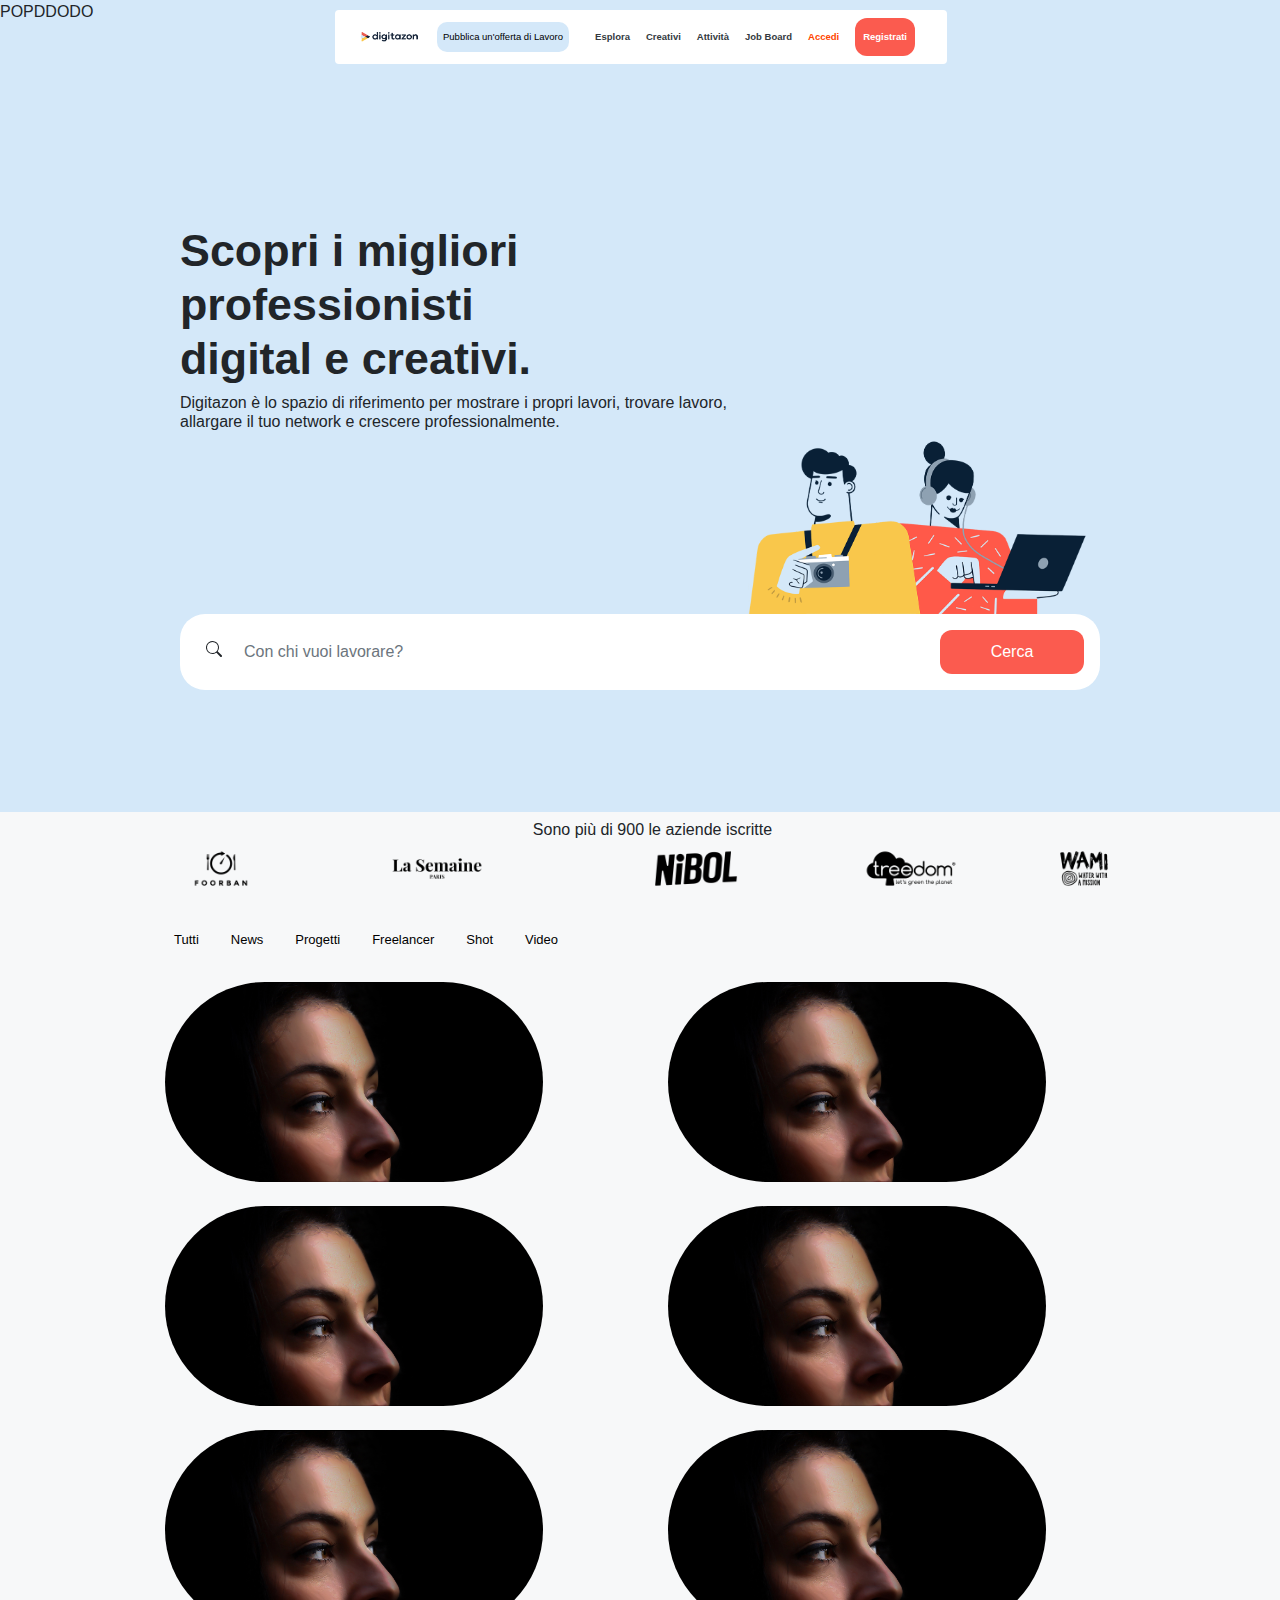
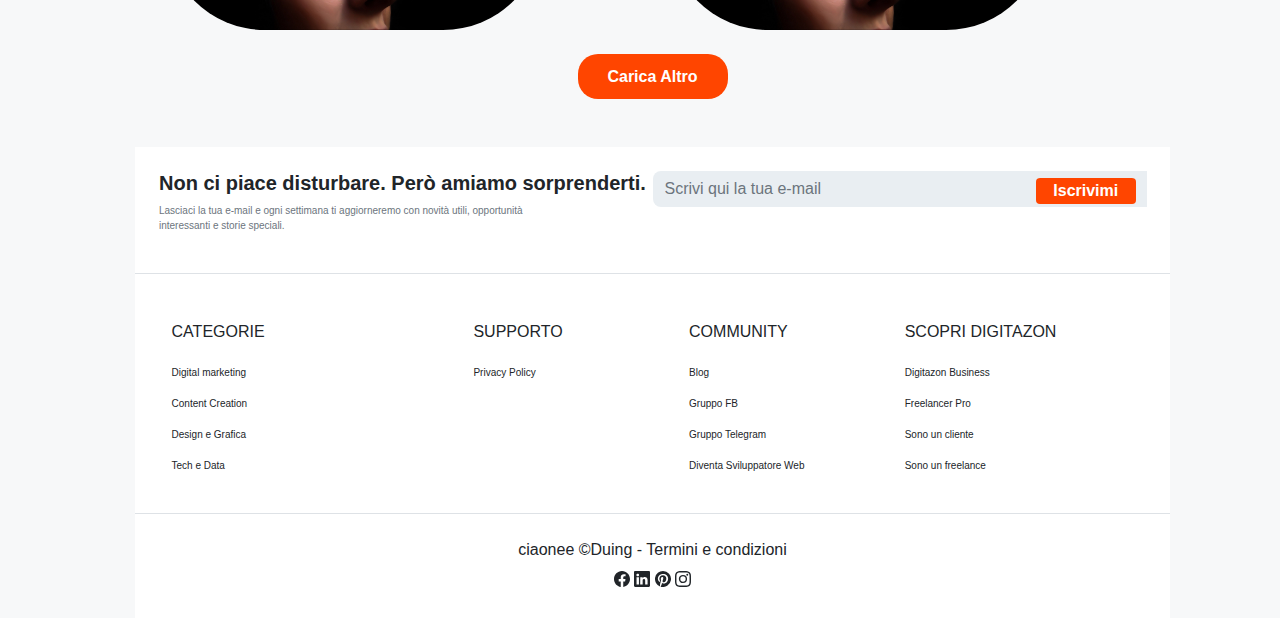
<file: index.html>
<!DOCTYPE html>
<html lang="it">

<head>
    <meta charset="UTF-8">
    <meta http-equiv="X-UA-Compatible" content="IE=edge">
    <meta name="viewport" content="width=device-width, initial-scale=1.0">
    <link rel="stylesheet" href="https://cdn.jsdelivr.net/npm/bootstrap@4.0.0/dist/css/bootstrap.min.css"
        integrity="sha384-Gn5384xqQ1aoWXA+058RXPxPg6fy4IWvTNh0E263XmFcJlSAwiGgFAW/dAiS6JXm" crossorigin="anonymous">
    <link rel="stylesheet" href="assets/css/style.css">
    <title>Digitazon Official</title>
</head>

<body>POPDDODO
   <header class="fixed">
          <div class="text-center-1">
                <nav class="navbar navbar-light navbar-expand-lg bg-white rounded">
                    <div><img class="pl-2 navbar-brand logo" src="assets/img/Screenshot_2.png"></div>
                    <button class="work d-none d-lg-block ">Pubblica un'offerta di Lavoro</button>
                    <button class="navbar-toggler rounded" type="button" data-toggle="collapse" data-target="#navbarNav"
                        aria-controls="navbarNav" aria-expanded="false" aria-label="Toggle navigation">
                        <span class="navbar-toggler-icon">
                        </span>
                    </button>
                    <div class="collapse navbar-collapse" id="navbarNav">
                        <ul class="navbar-nav mr-3">
                            <li class="nav-item ">
                                <a class="nav-link font-weight-bold text-dark" href="index.html">Esplora</a>
                            </li>
                            <li class="nav-item">
                                <a class="nav-link font-weight-bold text-dark" href="#">Creativi</a>
                            </li>
                            <li class="nav-item">
                                <a class="nav-link font-weight-bold text-dark" href="#">Attività</a>
                            </li>
                            <li class="nav-item ">
                                <a class="nav-link font-weight-bold text-dark" href="#">Job Board</a>
                            </li>
                            <li class="nav-item d-lg-none">
                                <a class="nav-link work font-weight-bold button-hide">Pubblica un'offerta di Lavoro</a>
                            </li>
                            <li class="nav-item">
                                <a class="nav-link font-weight-bold button-login mr-lg-2" href="login.html">Accedi</a>
                            </li>
                            <li class="nav-item text-white">
                                <a class="nav-link font-weight-bold button-register" href="register.html">Registrati</a>
                            </li>
                        </ul>
                    </div>
                </nav>  
        </header>
    <main>
    <div class="header-bg off-set">
            <div class="container mt-5 marginb mb-5">
                <div class="row">
                    <div class="col-lg-7 offset-lg-1 text">
                        <h2 class="font-weight-bold font-size-3">
                            Scopri i migliori professionisti
                            <br>
                            digital e creativi.
                        </h2>
                        <h6>
                            Digitazon è lo spazio di riferimento per mostrare i propri lavori, trovare lavoro,
                            <br>allargare il tuo network e crescere professionalmente.
                        </h6>
                    </div>
                </div>
                <div class="col-sm-4 offset-sm-7">
                    <img src="assets/img/homepage-barra-di-ricerca.png" alt="">
                </div>
                <div class="row">
                    <div class="col-lg-10 offset-lg-1">
                        <div class="scroll-search">
                            <div class="input-group mb-3 p-3">
                                <div id="ico-search">
                                    <svg xmlns="http://www.w3.org/2000/svg" width="16" height="16" fill="currentColor"
                                        class="bi bi-search" viewBox="0 0 16 16">
                                        <path
                                            d="M11.742 10.344a6.5 6.5 0 1 0-1.397 1.398h-.001c.03.04.062.078.098.115l3.85 3.85a1 1 0 0 0 1.415-1.414l-3.85-3.85a1.007 1.007 0 0 0-.115-.1zM12 6.5a5.5 5.5 0 1 1-11 0 5.5 5.5 0 0 1 11 0z" />
                                    </svg>
                                </div>
                                <input type="text" class="form-control search" placeholder="Con chi vuoi lavorare?" onclick="showmenu()">
                                <button class="button-register-home">
                                    <span class="txt">Cerca</span>
                                </button>
                            </div>
                            <div class="dropdown-menu full-width menu w-100" id="dropmenu">
                                <div class="link-list-wrapper men">
                                    <ul class="link-list">
                                        <h6>Scopri</h6>
                                        <div class="container">
                                            <div class="row mt-2">
                                                <button class="text-dark btn bg-blue"><a href="!X">Creativi</a></button>
                                                <button class="text-dark btn bg-blue"><a href="!X">Lavori</a></button>
                                                <button class="text-dark btn bg-blue"><a href="!X">Servizi</a></button>
                                            </div>
                                        </div>
                                        <h6 class="mt-4">Ricerche Frequenti</h6>
                                    </ul>
                                    <ul class="link--list list">
                                        <li><a class="list-item large m-1" href="!X"><span>Social Media Manager a
                                                    Milano</span></a></li>
                                        <li><a class="list-item large m-1" href="!X"><span>Lavori per Graphic Designer</span></a>
                                        </li>
                                        <li><a class="list-item large m-1" href="!X"><span>Fotografo a Roma</span></a></li>
                                    </ul>
                                </div>
                            </div>
                        </div>

                    </div>
                </div>
            </div>
            </main>
    <section>
      <div class="container">
            <h6 class="text-center mt-2">
                Sono più di 900 le aziende iscritte
            </h6>
            <div class="row text-center">
                <div class="col-2">
                    <img id="images-partnes" src="assets/img/foorban_0.png" alt="">
                </div>
                <div class="col-3">
                    <img id="images-partnes" src="assets/img/lasemaine_0.png" alt="">
                </div>
                <div class="col-3">
                    <img id="images-partnes" src="assets/img/nibol_0.png" alt="">
                </div>
                <div class="col-2">
                    <img id="images-partnes" src="assets/img/treedom.png" alt="">
                </div>
                <div class="col-2 mb-2">
                    <img id="images-partnes" src="assets/img/wami_logo.png" alt="">
                </div>
            </div>
        </div>
    </section>
    <section>
        <div class="link-list-wrapper">
            <div class="container">
                <div class="container padding-card">
                    <div class="row mt-4 mb-4 text-center">
                        <ul class="nav ml-2">
                            <li class="nav-item">
                                <a class="nav-link button-card">Tutti</a>
                            </li>
                            <li class="nav-item">
                                <a class="nav-link button-card">News</a>
                            </li>
                            <li class="nav-item">
                                <a class="nav-link button-card">Progetti</a>
                            </li>
                            <li class="nav-item">
                                <a class="nav-link button-card">Freelancer</a>
                            </li>
                            <li class="nav-item">
                                <a class="nav-link button-card">Shot</a>
                            </li>
                            <li class="nav-item">
                                <a class="nav-link button-card">Video</a>
                            </li>
                        </ul>
                    </div>
                    <div class="row text-center">
                        <div class="col-lg">
                            <div class="card mb-4 round img-card-1">
                            </div>
                        </div>
                        <div class="col-lg mb-4">
                            <div class="card round img-card-2">
                            </div>
                        </div>
                    </div>
                    <div class="row text-center">
                        <div class="col-lg mb-4">
                            <div class="card round img-card-3">
                            </div>
                        </div>
                        <div class="col-lg mb-4">
                            <div class="card round img-card-4">
                            </div>
                        </div>
                    </div>
                    <div class="row text-center">
                        <div class="col-lg mb-4">
                            <div class="card round img-card-5">
                            </div>
                        </div>
                        <div class="col-lg mb-4">
                            <div class="card round img-card-6">
                            </div>
                        </div>
                    </div>
                </div>
       
                <div class="container mb-5">
                    <div class="row">
                        <div class="col text-center">
                            <button class="font-weight-bold  button-other">Carica Altro</button>
                        </div>
                    </div>
                </div>
            </div>
        </div>
        </div>
    </section>

    <div class="container">
        <footer class="text-center text-lg-start bg-white">
            <section class="d-flex justify-content-center justify-content-lg-between p-4 border-bottom">
                <div class="container">
                    <div class="row">
                        <div class="col-lg-6 me-5  text-left p-0">
                            <h5 class="font-weight-bold ">Non ci piace disturbare. Però amiamo sorprenderti.</h5>
                            <p class="text-left text-muted">
                                Lasciaci la tua e-mail e ogni settimana ti aggiorneremo con novità utili,
                                opportunità <br> interessanti e storie speciali.</p>
                        </div>
                        <div class="col-lg-6 p-0">
                            <div class="input-group">
                                <input type="text" class="form-control style" placeholder="Scrivi qui la tua e-mail"
                                    aria-label="Recipient's username" aria-describedby="button-addon2">
                                <div class="input-group-append">
                                    <button class="btn-input" type="button" id="button-addon2">Iscrivimi</button>
                                </div>
                            </div>
                        </div>
                    </div>
                </div>
            </section>
            <section>
                <div class="container text-md-start mt-5 ">
                    <div class="row mt-3 ">
                        <div class="col-md-3 col-lg-4 col-xl-3 mx-auto mb-4 text-left auto-text">
                            <h6 class="text-uppercase fw-bold mb-4">
                                Categorie
                            </h6>
                            <p>
                                <a class="text-reset" href="!X">Digital marketing</a>
                            </p>
                            <p>
                                <a class="text-reset" href="!X">Content Creation</a>
                            </p>
                            <p>
                                <a class="text-reset" href="!X">Design e Grafica</a>
                            </p>
                            <p>
                                <a class="text-reset" href="!X">Tech e Data</a>
                            </p>
                        </div>
                        <div class="col-md-2 col-lg-2 col-xl-2 mx-auto mb-4 text-left auto-text">
                            <h6 class="text-uppercase fw-bold mb-4">
                                Supporto
                            </h6>
                            <p>
                                <a class="text-reset" href="!X">Privacy Policy</a>
                            </p>
                        </div>
                        <div class="col-md-3 col-lg-2 col-xl-2 mx-auto mb-4 text-left auto-text">
                            <h6 class="text-uppercase fw-bold mb-4">
                                Community
                            </h6>
                            <p>
                                <a class="text-reset" href="!X">Blog</a>
                            </p>
                            <p>
                                <a class="text-reset" href="!X">Gruppo FB</a>
                            </p>
                            <p>
                                <a class="text-reset" href="!X">Gruppo Telegram</a>
                            </p>
                            <p>
                                <a class="text-reset" href="!X">Diventa Sviluppatore Web</a>
                            </p>
                        </div>
                        <div class="col-md-4 col-lg-3 col-xl-3 mx-auto mb-md-0 mb-4 text-left auto-text">
                            <h6 class="text-uppercase fw-bold mb-4">
                                Scopri Digitazon
                            </h6>
                            <p>
                                <a class="text-reset" href="!X">Digitazon Business</a>
                            </p>
                            <p>
                                <a class="text-reset" href="!X">Freelancer Pro</a>
                            </p>
                            <p>
                                <a class="text-reset" href="!X">Sono un cliente</a>
                            </p>
                            <p>
                                <a class="text-reset" href="!X">Sono un freelance</a>
                            </p>
                        </div>
                    </div>
                </div>
            </section>
            <div class="border-bottom"></div>
            <div class="p-4" style="background-color: #FFF;">
                ciaonee ©Duing - Termini e condizioni
                <div class="mt-2">
                    <a href="" target="_blank" rel="nofollow"><svg xmlns="http://www.w3.org/2000/svg" width="16" height="16"
                            fill="currentColor" class="bi bi-facebook" viewBox="0 0 16 16">
                            <path
                                d="M16 8.049c0-4.446-3.582-8.05-8-8.05C3.58 0-.002 3.603-.002 8.05c0 4.017 2.926 7.347 6.75 7.951v-5.625h-2.03V8.05H6.75V6.275c0-2.017 1.195-3.131 3.022-3.131.876 0 1.791.157 1.791.157v1.98h-1.009c-.993 0-1.303.621-1.303 1.258v1.51h2.218l-.354 2.326H9.25V16c3.824-.604 6.75-3.934 6.75-7.951z" />
                        </svg></a>
                    <a href="" target="_blank" rel="nofollow"><svg xmlns="http://www.w3.org/2000/svg" width="16" height="16"
                            fill="currentColor" class="bi bi-linkedin" viewBox="0 0 16 16">
                            <path
                                d="M0 1.146C0 .513.526 0 1.175 0h13.65C15.474 0 16 .513 16 1.146v13.708c0 .633-.526 1.146-1.175 1.146H1.175C.526 16 0 15.487 0 14.854V1.146zm4.943 12.248V6.169H2.542v7.225h2.401zm-1.2-8.212c.837 0 1.358-.554 1.358-1.248-.015-.709-.52-1.248-1.342-1.248-.822 0-1.359.54-1.359 1.248 0 .694.521 1.248 1.327 1.248h.016zm4.908 8.212V9.359c0-.216.016-.432.08-.586.173-.431.568-.878 1.232-.878.869 0 1.216.662 1.216 1.634v3.865h2.401V9.25c0-2.22-1.184-3.252-2.764-3.252-1.274 0-1.845.7-2.165 1.193v.025h-.016a5.54 5.54 0 0 1 .016-.025V6.169h-2.4c.03.678 0 7.225 0 7.225h2.4z" />
                        </svg></a>
                    <a href="" target="_blank" rel="nofollow"><svg xmlns="http://www.w3.org/2000/svg" width="16" height="16"
                            fill="currentColor" class="bi bi-pinterest" viewBox="0 0 16 16">
                            <path
                                d="M8 0a8 8 0 0 0-2.915 15.452c-.07-.633-.134-1.606.027-2.297.146-.625.938-3.977.938-3.977s-.239-.479-.239-1.187c0-1.113.645-1.943 1.448-1.943.682 0 1.012.512 1.012 1.127 0 .686-.437 1.712-.663 2.663-.188.796.4 1.446 1.185 1.446 1.422 0 2.515-1.5 2.515-3.664 0-1.915-1.377-3.254-3.342-3.254-2.276 0-3.612 1.707-3.612 3.471 0 .688.265 1.425.595 1.826a.24.24 0 0 1 .056.23c-.061.252-.196.796-.222.907-.035.146-.116.177-.268.107-1-.465-1.624-1.926-1.624-3.1 0-2.523 1.834-4.84 5.286-4.84 2.775 0 4.932 1.977 4.932 4.62 0 2.757-1.739 4.976-4.151 4.976-.811 0-1.573-.421-1.834-.919l-.498 1.902c-.181.695-.669 1.566-.995 2.097A8 8 0 1 0 8 0z" />
                        </svg></a>
                    <a href="" target="_blank" rel="nofollow"><svg xmlns="http://www.w3.org/2000/svg" width="16" height="16"
                            fill="currentColor" class="bi bi-instagram" viewBox="0 0 16 16">
                            <path
                                d="M8 0C5.829 0 5.556.01 4.703.048 3.85.088 3.269.222 2.76.42a3.917 3.917 0 0 0-1.417.923A3.927 3.927 0 0 0 .42 2.76C.222 3.268.087 3.85.048 4.7.01 5.555 0 5.827 0 8.001c0 2.172.01 2.444.048 3.297.04.852.174 1.433.372 1.942.205.526.478.972.923 1.417.444.445.89.719 1.416.923.51.198 1.09.333 1.942.372C5.555 15.99 5.827 16 8 16s2.444-.01 3.298-.048c.851-.04 1.434-.174 1.943-.372a3.916 3.916 0 0 0 1.416-.923c.445-.445.718-.891.923-1.417.197-.509.332-1.09.372-1.942C15.99 10.445 16 10.173 16 8s-.01-2.445-.048-3.299c-.04-.851-.175-1.433-.372-1.941a3.926 3.926 0 0 0-.923-1.417A3.911 3.911 0 0 0 13.24.42c-.51-.198-1.092-.333-1.943-.372C10.443.01 10.172 0 7.998 0h.003zm-.717 1.442h.718c2.136 0 2.389.007 3.232.046.78.035 1.204.166 1.486.275.373.145.64.319.92.599.28.28.453.546.598.92.11.281.24.705.275 1.485.039.843.047 1.096.047 3.231s-.008 2.389-.047 3.232c-.035.78-.166 1.203-.275 1.485a2.47 2.47 0 0 1-.599.919c-.28.28-.546.453-.92.598-.28.11-.704.24-1.485.276-.843.038-1.096.047-3.232.047s-2.39-.009-3.233-.047c-.78-.036-1.203-.166-1.485-.276a2.478 2.478 0 0 1-.92-.598 2.48 2.48 0 0 1-.6-.92c-.109-.281-.24-.705-.275-1.485-.038-.843-.046-1.096-.046-3.233 0-2.136.008-2.388.046-3.231.036-.78.166-1.204.276-1.486.145-.373.319-.64.599-.92.28-.28.546-.453.92-.598.282-.11.705-.24 1.485-.276.738-.034 1.024-.044 2.515-.045v.002zm4.988 1.328a.96.96 0 1 0 0 1.92.96.96 0 0 0 0-1.92zm-4.27 1.122a4.109 4.109 0 1 0 0 8.217 4.109 4.109 0 0 0 0-8.217zm0 1.441a2.667 2.667 0 1 1 0 5.334 2.667 2.667 0 0 1 0-5.334z" />
                        </svg></a>
                </div>
            </div>
        </footer>
    </div>
</main>
    <script src="assets/js/main.js"></script>
    <script src="https://code.jquery.com/jquery-3.2.1.slim.min.js"
        integrity="sha384-KJ3o2DKtIkvYIK3UENzmM7KCkRr/rE9/Qpg6aAZGJwFDMVNA/GpGFF93hXpG5KkN"
        crossorigin="anonymous"></script>
    <script src="https://cdn.jsdelivr.net/npm/popper.js@1.12.9/dist/umd/popper.min.js"
        integrity="sha384-ApNbgh9B+Y1QKtv3Rn7W3mgPxhU9K/ScQsAP7hUibX39j7fakFPskvXusvfa0b4Q"
        crossorigin="anonymous"></script>
    <script src="https://cdn.jsdelivr.net/npm/bootstrap@4.0.0/dist/js/bootstrap.min.js"
        integrity="sha384-JZR6Spejh4U02d8jOt6vLEHfe/JQGiRRSQQxSfFWpi1MquVdAyjUar5+76PVCmYl"
        crossorigin="anonymous"></script>
</body>

</html>
</file>
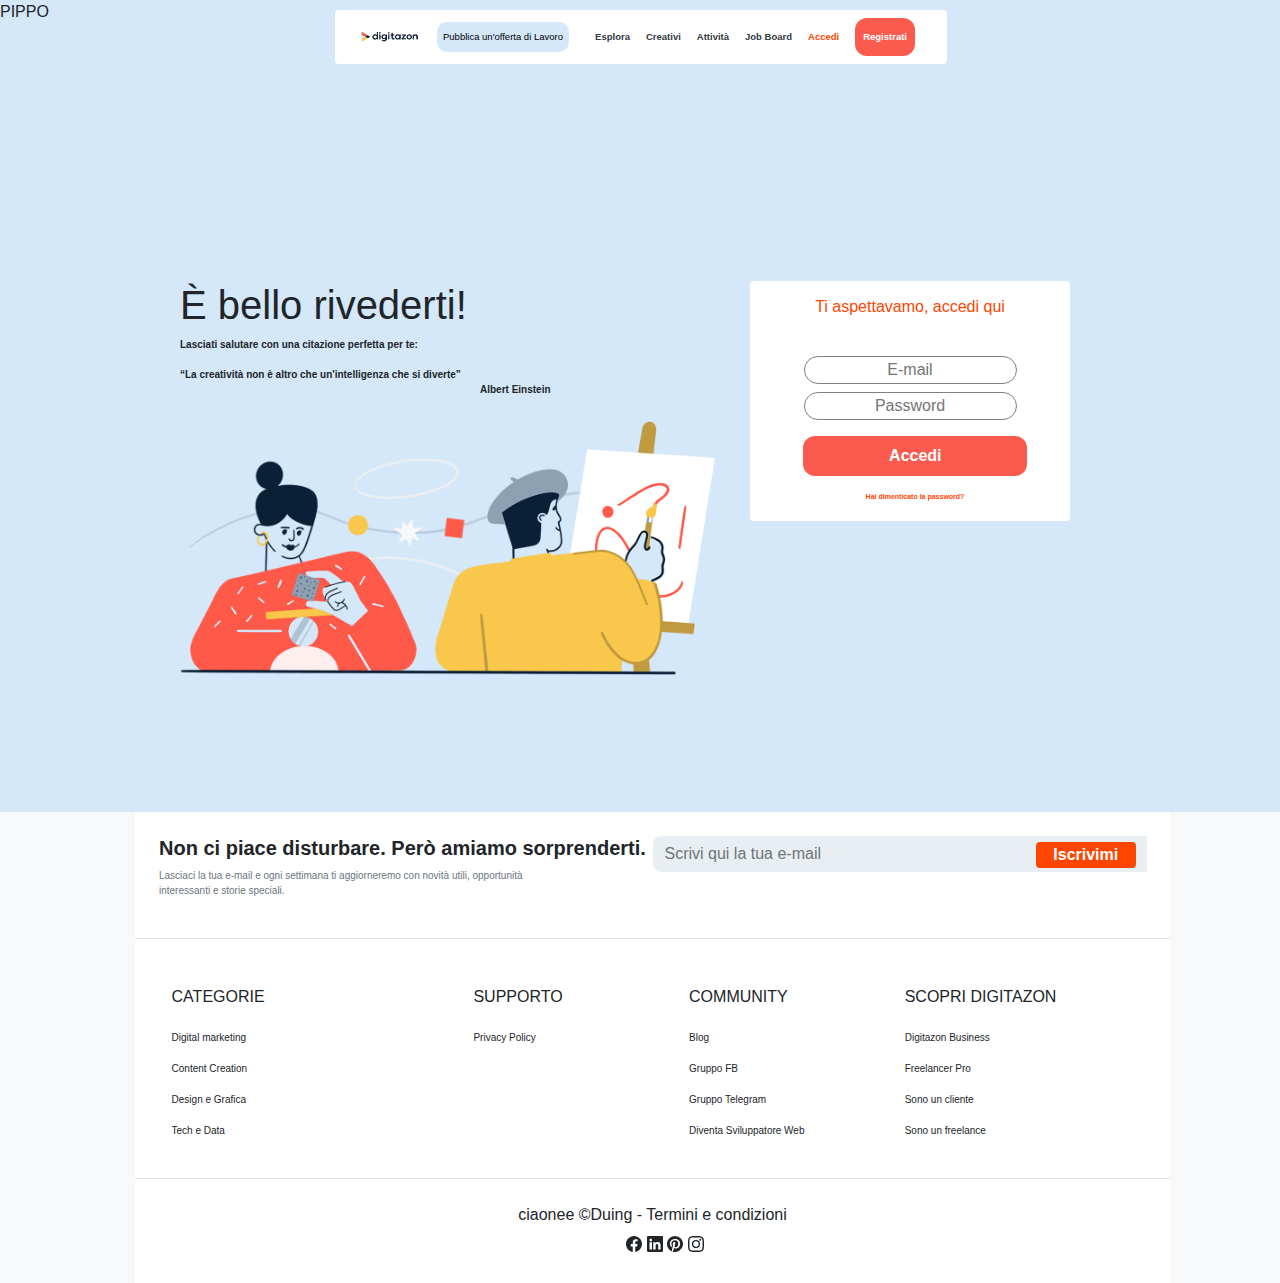
<file: login.html>
<!DOCTYPE html>
<html lang="it">

<head>
    <meta charset="UTF-8">
    <meta http-equiv="X-UA-Compatible" content="IE=edge">
    <meta name="viewport" content="width=device-width, initial-scale=1.0">
    <link rel="stylesheet" href="https://cdn.jsdelivr.net/npm/bootstrap@4.0.0/dist/css/bootstrap.min.css"
        integrity="sha384-Gn5384xqQ1aoWXA+058RXPxPg6fy4IWvTNh0E263XmFcJlSAwiGgFAW/dAiS6JXm" crossorigin="anonymous">
    <link rel="stylesheet" href="assets/css/style.css">
    <title>Digitazon Official-Login</title>
</head>

<body>PIPPO
    <header class="fixed">
        <div class="text-center-1">
            <nav class="navbar navbar-light navbar-expand-lg bg-white rounded">
                <div><img class="pl-2 navbar-brand logo" src="assets/img/Screenshot_2.png"></div>
                <button class="work d-none d-lg-block ">Pubblica un'offerta di Lavoro</button>
                <button class="navbar-toggler rounded" type="button" data-toggle="collapse" data-target="#navbarNav"
                    aria-controls="navbarNav" aria-expanded="false" aria-label="Toggle navigation">
                    <span class="navbar-toggler-icon">
                    </span>
                </button>
                <div class="collapse navbar-collapse" id="navbarNav">
                    <ul class="navbar-nav mr-3">
                        <li class="nav-item ">
                            <a class="nav-link font-weight-bold text-dark" href="index.html">Esplora</a>
                        </li>
                        <li class="nav-item">
                            <a class="nav-link font-weight-bold text-dark" href="#">Creativi</a>
                        </li>
                        <li class="nav-item">
                            <a class="nav-link font-weight-bold text-dark" href="#">Attività</a>
                        </li>
                        <li class="nav-item ">
                            <a class="nav-link font-weight-bold text-dark" href="#">Job Board</a>
                        </li>
                        <li class="nav-item d-lg-none">
                            <a class="nav-link work font-weight-bold button-hide">Pubblica un'offerta di Lavoro</a>
                        </li>
                        <li class="nav-item">
                            <a class="nav-link font-weight-bold button-login mr-lg-2" href="login.html">Accedi</a>
                        </li>
                        <li class="nav-item text-white">
                            <a class="nav-link font-weight-bold button-register" href="register.html">Registrati</a>
                        </li>
                    </ul>
                </div>
            </nav>
            
    </header>
    <main>
        <div class="header-bg off-set">
        <div class="container margin-top mb-5">
            <div class="row">
                <div class="col-lg-6 offset-lg-1">
                    <h1 >È bello rivederti! </h1>
                    <div class="text-left font-weight-bold">
                        Lasciati salutare con una citazione perfetta per te:  <br> <br>
                        “La creatività non è altro che un'intelligenza che si diverte”
                        <p style="margin-left: 300px;">
                             Albert Einstein
                        </p>
                    </div>
                    <img class="float-left img-center" src="assets/img/e-bello-rivederti.png" alt="">
                </div>
                <div class="col-lg-4">
                        <div class="form-login">
                            <h6 class="p-3">Ti aspettavamo, accedi qui</h6>
                            <div class="mb-2 mt-4">
                                <input class="login-in" placeholder="E-mail" type="text" name="" id="">
                            </div>
                            <div> 
                                <input class="login-in" placeholder="Password" type="text" name="" id="">
                            </div>
                            <a class="nav-link font-weight-bold  offset-lg-2 btton-register mt-3" href="#">Accedi</a>
                            <a class="nav-link font-weight-bold btton-login mt-2  offset-lg-3" href="#">Hai dimenticato la password?</a>
                        </div>
                </div>
            
            </div>
        
            </div>
        </div>
        </main>

        <div class="container">
            <footer class="text-center text-lg-start bg-white">
                <section class="d-flex justify-content-center justify-content-lg-between p-4 border-bottom">
                    <div class="container">
                        <div class="row">
                            <div class="col-lg-6 me-5  text-left p-0">
                                <h5 class="font-weight-bold ">Non ci piace disturbare. Però amiamo sorprenderti.</h5>
                                <p class="text-left text-muted">
                                    Lasciaci la tua e-mail e ogni settimana ti aggiorneremo con novità utili,
                                    opportunità <br> interessanti e storie speciali.</p>
                            </div>
                            <div class="col-lg-6 p-0">
                                <div class="input-group">
                                    <input type="text" class="form-control style" placeholder="Scrivi qui la tua e-mail"
                                        aria-label="Recipient's username" aria-describedby="button-addon2">
                                    <div class="input-group-append">
                                        <button class="btn-input" type="button" id="button-addon2">Iscrivimi</button>
                                    </div>
                                </div>
                            </div>
                        </div>
                    </div>
                </section>
                <section>
                    <div class="container text-md-start mt-5 ">
                        <div class="row mt-3 ">
                            <div class="col-md-3 col-lg-4 col-xl-3 mx-auto mb-4 text-left auto-text">
                                <h6 class="text-uppercase fw-bold mb-4">
                                    Categorie
                                </h6>
                                <p>
                                    <a class="text-reset" href="!X">Digital marketing</a>
                                </p>
                                <p>
                                    <a class="text-reset" href="!X">Content Creation</a>
                                </p>
                                <p>
                                    <a class="text-reset" href="!X">Design e Grafica</a>
                                </p>
                                <p>
                                    <a class="text-reset" href="!X">Tech e Data</a>
                                </p>
                            </div>
                            <div class="col-md-2 col-lg-2 col-xl-2 mx-auto mb-4 text-left auto-text">
                                <h6 class="text-uppercase fw-bold mb-4">
                                    Supporto
                                </h6>
                                <p>
                                    <a class="text-reset" href="!X">Privacy Policy</a>
                                </p>
                            </div>
                            <div class="col-md-3 col-lg-2 col-xl-2 mx-auto mb-4 text-left auto-text">
                                <h6 class="text-uppercase fw-bold mb-4">
                                    Community
                                </h6>
                                <p>
                                    <a class="text-reset" href="!X">Blog</a>
                                </p>
                                <p>
                                    <a class="text-reset" href="!X">Gruppo FB</a>
                                </p>
                                <p>
                                    <a class="text-reset" href="!X">Gruppo Telegram</a>
                                </p>
                                <p>
                                    <a class="text-reset" href="!X">Diventa Sviluppatore Web</a>
                                </p>
                            </div>
                            <div class="col-md-4 col-lg-3 col-xl-3 mx-auto mb-md-0 mb-4 text-left auto-text">
                                <h6 class="text-uppercase fw-bold mb-4">
                                    Scopri Digitazon
                                </h6>
                                <p>
                                    <a class="text-reset" href="!X">Digitazon Business</a>
                                </p>
                                <p>
                                    <a class="text-reset" href="!X">Freelancer Pro</a>
                                </p>
                                <p>
                                    <a class="text-reset" href="!X">Sono un cliente</a>
                                </p>
                                <p>
                                    <a class="text-reset" href="!X">Sono un freelance</a>
                                </p>
                            </div>
                        </div>
                    </div>
                </section>
                <div class="border-bottom"></div>
                <div class="p-4" style="background-color: #FFF;">
                    ciaonee ©Duing - Termini e condizioni
                    <div class="text-center mt-2">
                        <a href="" target="_blank" rel="nofollow"><svg xmlns="http://www.w3.org/2000/svg" width="16" height="16"
                                fill="currentColor" class="bi bi-facebook" viewBox="0 0 16 16">
                                <path
                                    d="M16 8.049c0-4.446-3.582-8.05-8-8.05C3.58 0-.002 3.603-.002 8.05c0 4.017 2.926 7.347 6.75 7.951v-5.625h-2.03V8.05H6.75V6.275c0-2.017 1.195-3.131 3.022-3.131.876 0 1.791.157 1.791.157v1.98h-1.009c-.993 0-1.303.621-1.303 1.258v1.51h2.218l-.354 2.326H9.25V16c3.824-.604 6.75-3.934 6.75-7.951z" />
                            </svg></a>
                        <a href="" target="_blank" rel="nofollow"><svg xmlns="http://www.w3.org/2000/svg" width="16" height="16"
                                fill="currentColor" class="bi bi-linkedin" viewBox="0 0 16 16">
                                <path
                                    d="M0 1.146C0 .513.526 0 1.175 0h13.65C15.474 0 16 .513 16 1.146v13.708c0 .633-.526 1.146-1.175 1.146H1.175C.526 16 0 15.487 0 14.854V1.146zm4.943 12.248V6.169H2.542v7.225h2.401zm-1.2-8.212c.837 0 1.358-.554 1.358-1.248-.015-.709-.52-1.248-1.342-1.248-.822 0-1.359.54-1.359 1.248 0 .694.521 1.248 1.327 1.248h.016zm4.908 8.212V9.359c0-.216.016-.432.08-.586.173-.431.568-.878 1.232-.878.869 0 1.216.662 1.216 1.634v3.865h2.401V9.25c0-2.22-1.184-3.252-2.764-3.252-1.274 0-1.845.7-2.165 1.193v.025h-.016a5.54 5.54 0 0 1 .016-.025V6.169h-2.4c.03.678 0 7.225 0 7.225h2.4z" />
                            </svg></a>
                        <a href="" target="_blank" rel="nofollow"><svg xmlns="http://www.w3.org/2000/svg" width="16" height="16"
                                fill="currentColor" class="bi bi-pinterest" viewBox="0 0 16 16">
                                <path
                                    d="M8 0a8 8 0 0 0-2.915 15.452c-.07-.633-.134-1.606.027-2.297.146-.625.938-3.977.938-3.977s-.239-.479-.239-1.187c0-1.113.645-1.943 1.448-1.943.682 0 1.012.512 1.012 1.127 0 .686-.437 1.712-.663 2.663-.188.796.4 1.446 1.185 1.446 1.422 0 2.515-1.5 2.515-3.664 0-1.915-1.377-3.254-3.342-3.254-2.276 0-3.612 1.707-3.612 3.471 0 .688.265 1.425.595 1.826a.24.24 0 0 1 .056.23c-.061.252-.196.796-.222.907-.035.146-.116.177-.268.107-1-.465-1.624-1.926-1.624-3.1 0-2.523 1.834-4.84 5.286-4.84 2.775 0 4.932 1.977 4.932 4.62 0 2.757-1.739 4.976-4.151 4.976-.811 0-1.573-.421-1.834-.919l-.498 1.902c-.181.695-.669 1.566-.995 2.097A8 8 0 1 0 8 0z" />
                            </svg></a>
                        <a href="" target="_blank" rel="nofollow"><svg xmlns="http://www.w3.org/2000/svg" width="16" height="16"
                                fill="currentColor" class="bi bi-instagram" viewBox="0 0 16 16">
                                <path
                                    d="M8 0C5.829 0 5.556.01 4.703.048 3.85.088 3.269.222 2.76.42a3.917 3.917 0 0 0-1.417.923A3.927 3.927 0 0 0 .42 2.76C.222 3.268.087 3.85.048 4.7.01 5.555 0 5.827 0 8.001c0 2.172.01 2.444.048 3.297.04.852.174 1.433.372 1.942.205.526.478.972.923 1.417.444.445.89.719 1.416.923.51.198 1.09.333 1.942.372C5.555 15.99 5.827 16 8 16s2.444-.01 3.298-.048c.851-.04 1.434-.174 1.943-.372a3.916 3.916 0 0 0 1.416-.923c.445-.445.718-.891.923-1.417.197-.509.332-1.09.372-1.942C15.99 10.445 16 10.173 16 8s-.01-2.445-.048-3.299c-.04-.851-.175-1.433-.372-1.941a3.926 3.926 0 0 0-.923-1.417A3.911 3.911 0 0 0 13.24.42c-.51-.198-1.092-.333-1.943-.372C10.443.01 10.172 0 7.998 0h.003zm-.717 1.442h.718c2.136 0 2.389.007 3.232.046.78.035 1.204.166 1.486.275.373.145.64.319.92.599.28.28.453.546.598.92.11.281.24.705.275 1.485.039.843.047 1.096.047 3.231s-.008 2.389-.047 3.232c-.035.78-.166 1.203-.275 1.485a2.47 2.47 0 0 1-.599.919c-.28.28-.546.453-.92.598-.28.11-.704.24-1.485.276-.843.038-1.096.047-3.232.047s-2.39-.009-3.233-.047c-.78-.036-1.203-.166-1.485-.276a2.478 2.478 0 0 1-.92-.598 2.48 2.48 0 0 1-.6-.92c-.109-.281-.24-.705-.275-1.485-.038-.843-.046-1.096-.046-3.233 0-2.136.008-2.388.046-3.231.036-.78.166-1.204.276-1.486.145-.373.319-.64.599-.92.28-.28.546-.453.92-.598.282-.11.705-.24 1.485-.276.738-.034 1.024-.044 2.515-.045v.002zm4.988 1.328a.96.96 0 1 0 0 1.92.96.96 0 0 0 0-1.92zm-4.27 1.122a4.109 4.109 0 1 0 0 8.217 4.109 4.109 0 0 0 0-8.217zm0 1.441a2.667 2.667 0 1 1 0 5.334 2.667 2.667 0 0 1 0-5.334z" />
                            </svg></a>
                    </div>
                </div>
            </footer>
        </div>

    <script src="assets/js/main.js"></script>
    <script src="https://code.jquery.com/jquery-3.2.1.slim.min.js"
        integrity="sha384-KJ3o2DKtIkvYIK3UENzmM7KCkRr/rE9/Qpg6aAZGJwFDMVNA/GpGFF93hXpG5KkN"
        crossorigin="anonymous"></script>
    <script src="https://cdn.jsdelivr.net/npm/popper.js@1.12.9/dist/umd/popper.min.js"
        integrity="sha384-ApNbgh9B+Y1QKtv3Rn7W3mgPxhU9K/ScQsAP7hUibX39j7fakFPskvXusvfa0b4Q"
        crossorigin="anonymous"></script>
    <script src="https://cdn.jsdelivr.net/npm/bootstrap@4.0.0/dist/js/bootstrap.min.js"
        integrity="sha384-JZR6Spejh4U02d8jOt6vLEHfe/JQGiRRSQQxSfFWpi1MquVdAyjUar5+76PVCmYl"
        crossorigin="anonymous"></script>
</body>
</html>
</file>
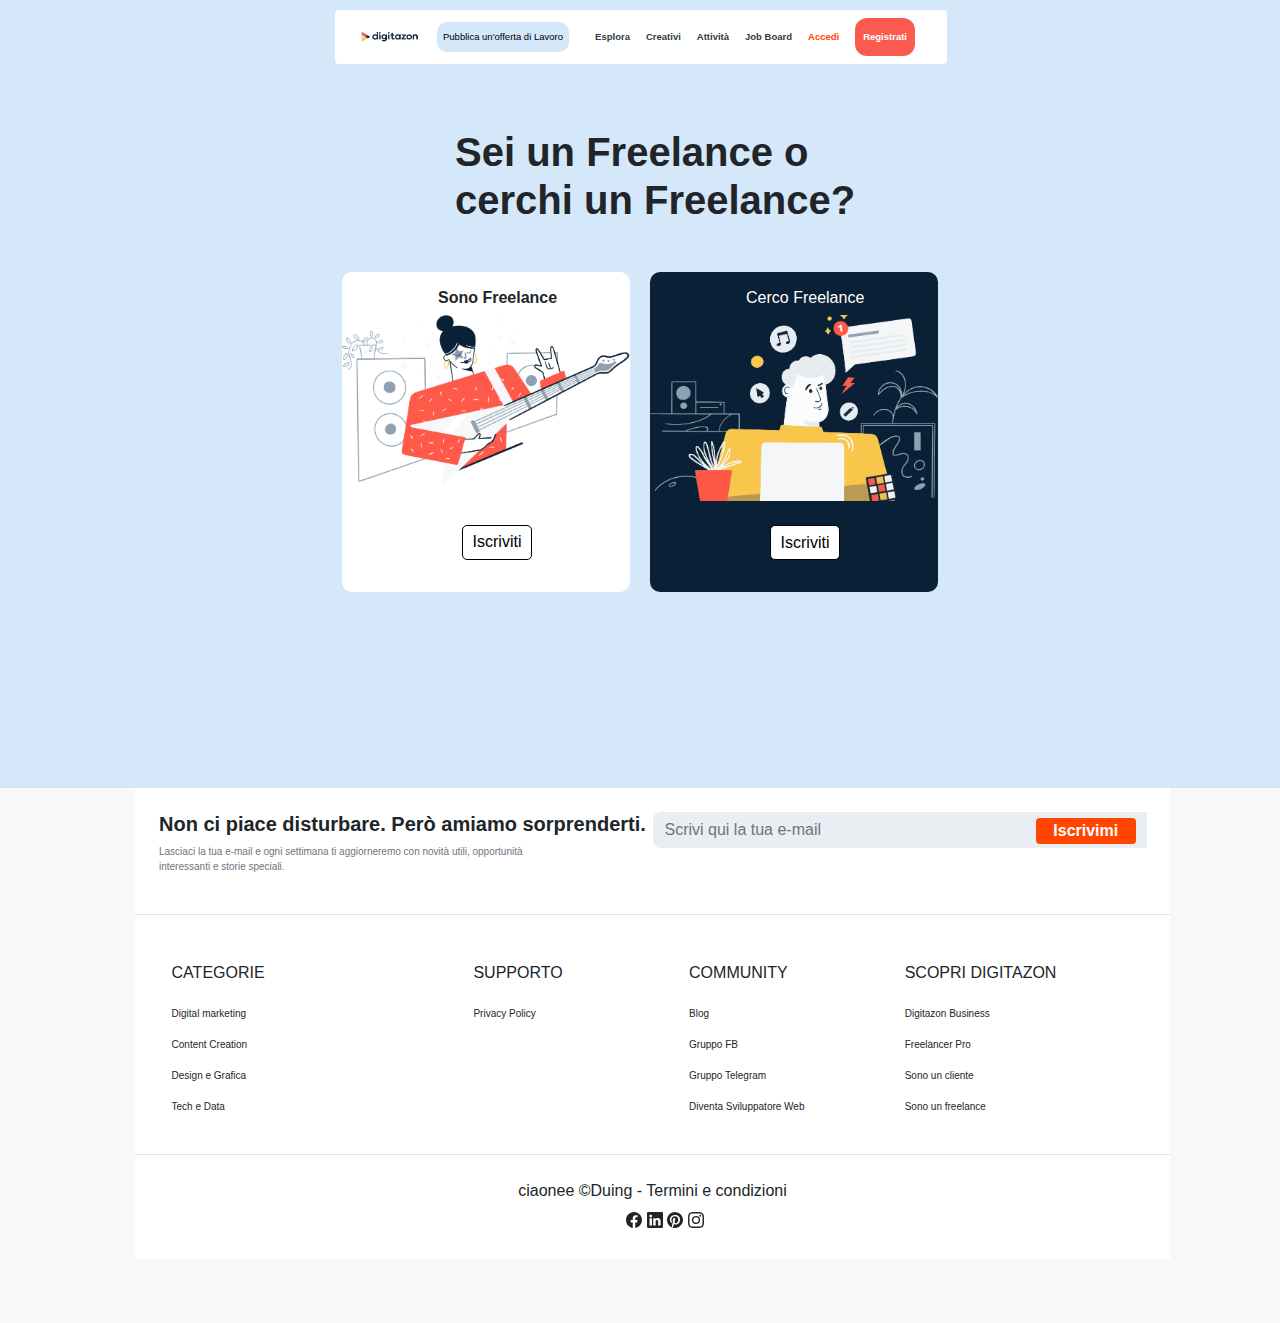
<file: register.html>
<!DOCTYPE html>
<html lang="it">

<head>
    <meta charset="UTF-8">
    <meta http-equiv="X-UA-Compatible" content="IE=edge">
    <meta name="viewport" content="width=device-width, initial-scale=1.0">
    <link rel="stylesheet" href="https://cdn.jsdelivr.net/npm/bootstrap@4.0.0/dist/css/bootstrap.min.css"
        integrity="sha384-Gn5384xqQ1aoWXA+058RXPxPg6fy4IWvTNh0E263XmFcJlSAwiGgFAW/dAiS6JXm" crossorigin="anonymous">
    <link rel="stylesheet" href="assets/css/style.css">
    <title>Digitazon Official-Register</title>
</head>

<body>
    
    <header class="fixed">
        <div class="text-center-1" >
            <nav class="navbar navbar-light navbar-expand-lg bg-white rounded">
                <div><img class="pl-2 navbar-brand logo" src="assets/img/Screenshot_2.png"></div>
                <button class="work d-none d-lg-block ">Pubblica un'offerta di Lavoro</button>
                <button class="navbar-toggler rounded" type="button" data-toggle="collapse" data-target="#navbarNav"
                    aria-controls="navbarNav" aria-expanded="false" aria-label="Toggle navigation">
                    <span class="navbar-toggler-icon">
                    </span>
                </button>
                <div class="collapse navbar-collapse" id="navbarNav">
                    <ul class="navbar-nav mr-3">
                        <li class="nav-item ">
                            <a class="nav-link font-weight-bold text-dark" href="index.html">Esplora</a>
                        </li>
                        <li class="nav-item">
                            <a class="nav-link font-weight-bold text-dark" href="#">Creativi</a>
                        </li>
                        <li class="nav-item">
                            <a class="nav-link font-weight-bold text-dark" href="#">Attività</a>
                        </li>
                        <li class="nav-item ">
                            <a class="nav-link font-weight-bold text-dark" href="#">Job Board</a>
                        </li>
                        <li class="nav-item d-lg-none">
                            <a class="nav-link work font-weight-bold button-hide">Pubblica un'offerta di Lavoro</a>
                        </li>
                        <li class="nav-item">
                            <a class="nav-link font-weight-bold button-login mr-lg-2" href="login.html">Accedi</a>
                        </li>
                        <li class="nav-item text-white">
                            <a class="nav-link font-weight-bold button-register " href="register.html">Registrati</a>
                        </li>
                    </ul>
                </div>
            </nav>
            
    </header>
 <main>
    <div class="header-bg off-set">
       <div class="register-page" style="padding-top: 8rem; padding-bottom: 10rem;">
        <div class="container ">
            <div class="offset-lg-4">
                <p class="h1 font-weight-bold">
                   
                    Sei un Freelance o <br>
                     cerchi un Freelance?
                </p>
            </div>
            <div class="mt-lg-5" style="display: flex; justify-content: center;">
            <div class="test bg-white">
                <h6 class="mt-3 offset-4 font-weight-bold">Sono Freelance</h6>
                <div class="img">
                    <img src="assets/img/cliente-ti-ha-commissionato-il-lavoro.png" alt="">
                </div>
                <button class="btn-login offset-lg-5 mt-4" style="margin-top: 40px !important;">Iscriviti</button>
            </div>
            <div class="test bg-black text-white">
                <h6 class="mt-3 offset-4">Cerco Freelance</h6>
                <div class="img" >
                    <img src="assets/img/freelancer-pass.png" alt="">
                </div>
                <button class="btn-login offset-lg-5 mt-4">Iscriviti</button>
            </div>
            </div>
            </div>
        </div>
        </div>
        </main>

    <div class="container">
            <footer class="text-center text-lg-start bg-white">
                <section class="d-flex justify-content-center justify-content-lg-between p-4 border-bottom">
                    <div class="container">
                        <div class="row">
                            <div class="col-lg-6 me-5  text-left p-0">
                                <h5 class="font-weight-bold ">Non ci piace disturbare. Però amiamo sorprenderti.</h5>
                                <p class="text-left text-muted">
                                    Lasciaci la tua e-mail e ogni settimana ti aggiorneremo con novità utili,
                                    opportunità <br> interessanti e storie speciali.</p>
                            </div>
                            <div class="col-lg-6 p-0">
                                <div class="input-group">
                                    <input type="text" class="form-control style" placeholder="Scrivi qui la tua e-mail"
                                        aria-label="Recipient's username" aria-describedby="button-addon2">
                                    <div class="input-group-append">
                                        <button class="btn-input" type="button" id="button-addon2">Iscrivimi</button>
                                    </div>
                                </div>
                            </div>
                        </div>
                    </div>
                </section>
                <section>
                    <div class="container text-md-start mt-5 ">
                        <div class="row mt-3 ">
                            <div class="col-md-3 col-lg-4 col-xl-3 mx-auto mb-4 text-left auto-text">
                                <h6 class="text-uppercase fw-bold mb-4">
                                    Categorie
                                </h6>
                                <p>
                                    <a class="text-reset" href="!X">Digital marketing</a>
                                </p>
                                <p>
                                    <a class="text-reset" href="!X">Content Creation</a>
                                </p>
                                <p>
                                    <a class="text-reset" href="!X">Design e Grafica</a>
                                </p>
                                <p>
                                    <a class="text-reset" href="!X">Tech e Data</a>
                                </p>
                            </div>
                            <div class="col-md-2 col-lg-2 col-xl-2 mx-auto mb-4 text-left auto-text">
                                <h6 class="text-uppercase fw-bold mb-4">
                                    Supporto
                                </h6>
                                <p>
                                    <a class="text-reset" href="!X">Privacy Policy</a>
                                </p>
                            </div>
                            <div class="col-md-3 col-lg-2 col-xl-2 mx-auto mb-4 text-left auto-text">
                                <h6 class="text-uppercase fw-bold mb-4">
                                    Community
                                </h6>
                                <p>
                                    <a class="text-reset" href="!X">Blog</a>
                                </p>
                                <p>
                                    <a class="text-reset" href="!X">Gruppo FB</a>
                                </p>
                                <p>
                                    <a class="text-reset" href="!X">Gruppo Telegram</a>
                                </p>
                                <p>
                                    <a class="text-reset" href="!X">Diventa Sviluppatore Web</a>
                                </p>
                            </div>
                            <div class="col-md-4 col-lg-3 col-xl-3 mx-auto mb-md-0 mb-4 text-left auto-text">
                                <h6 class="text-uppercase fw-bold mb-4">
                                    Scopri Digitazon
                                </h6>
                                <p>
                                    <a class="text-reset" href="!X">Digitazon Business</a>
                                </p>
                                <p>
                                    <a class="text-reset" href="!X">Freelancer Pro</a>
                                </p>
                                <p>
                                    <a class="text-reset" href="!X">Sono un cliente</a>
                                </p>
                                <p>
                                    <a class="text-reset" href="!X">Sono un freelance</a>
                                </p>
                            </div>
                        </div>
                    </div>
                </section>
                <div class="border-bottom"></div>
                <div class="p-4" style="background-color: #FFF;">
                    ciaonee ©Duing - Termini e condizioni
                    <div class="text-center mt-2">
                        <a href="" target="_blank" rel="nofollow"><svg xmlns="http://www.w3.org/2000/svg" width="16" height="16"
                                fill="currentColor" class="bi bi-facebook" viewBox="0 0 16 16">
                                <path
                                    d="M16 8.049c0-4.446-3.582-8.05-8-8.05C3.58 0-.002 3.603-.002 8.05c0 4.017 2.926 7.347 6.75 7.951v-5.625h-2.03V8.05H6.75V6.275c0-2.017 1.195-3.131 3.022-3.131.876 0 1.791.157 1.791.157v1.98h-1.009c-.993 0-1.303.621-1.303 1.258v1.51h2.218l-.354 2.326H9.25V16c3.824-.604 6.75-3.934 6.75-7.951z" />
                            </svg></a>
                        <a href="" target="_blank" rel="nofollow"><svg xmlns="http://www.w3.org/2000/svg" width="16" height="16"
                                fill="currentColor" class="bi bi-linkedin" viewBox="0 0 16 16">
                                <path
                                    d="M0 1.146C0 .513.526 0 1.175 0h13.65C15.474 0 16 .513 16 1.146v13.708c0 .633-.526 1.146-1.175 1.146H1.175C.526 16 0 15.487 0 14.854V1.146zm4.943 12.248V6.169H2.542v7.225h2.401zm-1.2-8.212c.837 0 1.358-.554 1.358-1.248-.015-.709-.52-1.248-1.342-1.248-.822 0-1.359.54-1.359 1.248 0 .694.521 1.248 1.327 1.248h.016zm4.908 8.212V9.359c0-.216.016-.432.08-.586.173-.431.568-.878 1.232-.878.869 0 1.216.662 1.216 1.634v3.865h2.401V9.25c0-2.22-1.184-3.252-2.764-3.252-1.274 0-1.845.7-2.165 1.193v.025h-.016a5.54 5.54 0 0 1 .016-.025V6.169h-2.4c.03.678 0 7.225 0 7.225h2.4z" />
                            </svg></a>
                        <a href="" target="_blank" rel="nofollow"><svg xmlns="http://www.w3.org/2000/svg" width="16" height="16"
                                fill="currentColor" class="bi bi-pinterest" viewBox="0 0 16 16">
                                <path
                                    d="M8 0a8 8 0 0 0-2.915 15.452c-.07-.633-.134-1.606.027-2.297.146-.625.938-3.977.938-3.977s-.239-.479-.239-1.187c0-1.113.645-1.943 1.448-1.943.682 0 1.012.512 1.012 1.127 0 .686-.437 1.712-.663 2.663-.188.796.4 1.446 1.185 1.446 1.422 0 2.515-1.5 2.515-3.664 0-1.915-1.377-3.254-3.342-3.254-2.276 0-3.612 1.707-3.612 3.471 0 .688.265 1.425.595 1.826a.24.24 0 0 1 .056.23c-.061.252-.196.796-.222.907-.035.146-.116.177-.268.107-1-.465-1.624-1.926-1.624-3.1 0-2.523 1.834-4.84 5.286-4.84 2.775 0 4.932 1.977 4.932 4.62 0 2.757-1.739 4.976-4.151 4.976-.811 0-1.573-.421-1.834-.919l-.498 1.902c-.181.695-.669 1.566-.995 2.097A8 8 0 1 0 8 0z" />
                            </svg></a>
                        <a href="" target="_blank" rel="nofollow"><svg xmlns="http://www.w3.org/2000/svg" width="16" height="16"
                                fill="currentColor" class="bi bi-instagram" viewBox="0 0 16 16">
                                <path
                                    d="M8 0C5.829 0 5.556.01 4.703.048 3.85.088 3.269.222 2.76.42a3.917 3.917 0 0 0-1.417.923A3.927 3.927 0 0 0 .42 2.76C.222 3.268.087 3.85.048 4.7.01 5.555 0 5.827 0 8.001c0 2.172.01 2.444.048 3.297.04.852.174 1.433.372 1.942.205.526.478.972.923 1.417.444.445.89.719 1.416.923.51.198 1.09.333 1.942.372C5.555 15.99 5.827 16 8 16s2.444-.01 3.298-.048c.851-.04 1.434-.174 1.943-.372a3.916 3.916 0 0 0 1.416-.923c.445-.445.718-.891.923-1.417.197-.509.332-1.09.372-1.942C15.99 10.445 16 10.173 16 8s-.01-2.445-.048-3.299c-.04-.851-.175-1.433-.372-1.941a3.926 3.926 0 0 0-.923-1.417A3.911 3.911 0 0 0 13.24.42c-.51-.198-1.092-.333-1.943-.372C10.443.01 10.172 0 7.998 0h.003zm-.717 1.442h.718c2.136 0 2.389.007 3.232.046.78.035 1.204.166 1.486.275.373.145.64.319.92.599.28.28.453.546.598.92.11.281.24.705.275 1.485.039.843.047 1.096.047 3.231s-.008 2.389-.047 3.232c-.035.78-.166 1.203-.275 1.485a2.47 2.47 0 0 1-.599.919c-.28.28-.546.453-.92.598-.28.11-.704.24-1.485.276-.843.038-1.096.047-3.232.047s-2.39-.009-3.233-.047c-.78-.036-1.203-.166-1.485-.276a2.478 2.478 0 0 1-.92-.598 2.48 2.48 0 0 1-.6-.92c-.109-.281-.24-.705-.275-1.485-.038-.843-.046-1.096-.046-3.233 0-2.136.008-2.388.046-3.231.036-.78.166-1.204.276-1.486.145-.373.319-.64.599-.92.28-.28.546-.453.92-.598.282-.11.705-.24 1.485-.276.738-.034 1.024-.044 2.515-.045v.002zm4.988 1.328a.96.96 0 1 0 0 1.92.96.96 0 0 0 0-1.92zm-4.27 1.122a4.109 4.109 0 1 0 0 8.217 4.109 4.109 0 0 0 0-8.217zm0 1.441a2.667 2.667 0 1 1 0 5.334 2.667 2.667 0 0 1 0-5.334z" />
                            </svg></a>
                    </div>
                </div>
            </footer>
</div>
        
    <script src="assets/js/main.js"></script>
    <script src="https://code.jquery.com/jquery-3.2.1.slim.min.js"
        integrity="sha384-KJ3o2DKtIkvYIK3UENzmM7KCkRr/rE9/Qpg6aAZGJwFDMVNA/GpGFF93hXpG5KkN"
        crossorigin="anonymous"></script>
    <script src="https://cdn.jsdelivr.net/npm/popper.js@1.12.9/dist/umd/popper.min.js"
        integrity="sha384-ApNbgh9B+Y1QKtv3Rn7W3mgPxhU9K/ScQsAP7hUibX39j7fakFPskvXusvfa0b4Q"
        crossorigin="anonymous"></script>
    <script src="https://cdn.jsdelivr.net/npm/bootstrap@4.0.0/dist/js/bootstrap.min.js"
        integrity="sha384-JZR6Spejh4U02d8jOt6vLEHfe/JQGiRRSQQxSfFWpi1MquVdAyjUar5+76PVCmYl"
        crossorigin="anonymous"></script>
</body>
</html>
</file>
<file: assets/css/style.css>
body{
    background-color: #F7F8F9;
}

.navbar{
    font-size: 9.5px !important;
}

.home {
    background-color: #D4E8F9;
    margin: 0 auto !important;
}

#input-email{
    background-color: #F7F8F9;
    border-color: #F7F8F9;
    border-radius: 10px;
    width: 100%;
}
.marginb{
    margin-top: 200px !important;
    margin-bottom: 58px !important;
}

.text-home {
    color: #092036;
}

a, a:hover{
    text-decoration: none;
    color: inherit;
}

.bg-blue{
  background-color: #D4E8F9;
  margin-right: 10px;
}

.bg-blue:hover{
    color: #007bff !important;
}

img {
    max-width: 100%;
    height: auto;
}

.font-size-3{
    font-size: 2.8rem !important;
}

.form-control{
    border: none;
    box-shadow: none !important;
}

.style:focus{
    background-color: #E9EEF2;
}

.text-left{
    font-size: 10px;
}

.btn-input{
  border: none;
  border-radius: 4px;
  width: 100px;
  background-color: orangered;
  cursor: pointer;
  position: absolute;
  right: 0.64rem;
  top: 0.4rem;
  color: white;
  font-weight: bold;
  z-index: 99;
}



.footer-nl-text{
    position: relative;
}
#workdash{
    background-color: #D4E8F9;
}

.navbar-light .navbar-toggler-icon{
    filter: invert(21%) sepia(66%) saturate(6922%) hue-rotate(356deg) brightness(99%) contrast(98%);
}

.navbar-light .navbar-toggler{
    color: red !important;
    border-radius: 116px !important;
    border-color: rgba(128, 128, 128, 0.233) !important;
}

.work{
    height: 30px;
    border: none;
    border-radius: 10px;
    background-color: #D4E8F9;
    font-weight: 500;
}

.list{
    list-style-type: none;
}

.menu{
    display: none;
    border-radius: 1rem;
    box-shadow: 0 5px 5px rgb(0 0 0 / 10%);
    margin-top: 5px;
}


.show-menu{
    display: block;
}

.fixed{
    width: 100%;
    margin-top: 10px;
    position: fixed;  
    transition: top 1.7s;
    z-index: 90;
    top:0;
}


.header-bg{
    min-height: calc(100vh - 3.00rem);
    background-color: #d4e8f9;
}
.work:hover{
  color: #007bff;
}

.logo{
    width: 70px;
}

.button-card{
    color: black !important;
    font-size: 13px;
    border-radius: 0.75rem;
}

.button-other{
    cursor: pointer;
    border: none;
    line-height: 2.7;
    width: 150px;
    border-radius: 20px;
    background-color: orangered;
    color: white;
    outline: none;
}

.button-other:hover, .btn-input:hover{
    background-color: #B0372E !important;
}

.button-card:hover{
    background-color: #fb5a4f5d !important;
}

.round{
    border-radius: 9rem;
}

.navbar-collapse {
    justify-content: end !important;
}

.button-login{
    color: orangered !important;
    border-radius: 0.75rem;
}

.btton-login{
    color: orangered !important;
    border-radius: 0.75rem;
    font-size: 7px;
    width: 170px;

}

.button-login:hover, .btton-login:hover {
    background-color: #fb5a4f5d !important;
}

.button-register{
   background-color: #FB5B4F !important;
   color: white !important;
   border-radius: 0.75rem;
   border: none;
   outline: none;
} 

.button-register-home{
    background-color: #FB5B4F !important;
    color: white !important;
    border-radius: 0.75rem;
    border: none;
    outline: none;
    cursor: pointer;
    width: 144px;
}

.btton-register{
    background-color: #FB5B4F !important;
    color: white !important;
    border-radius: 0.75rem;
    border: none;
    outline: none;
    width: 70%;
    
}

.button-register:hover, .btton-register:hover, .button-register-home:hover {
   background-color: #B0372E !important;
}

.scroll-search {
    background-color: white !important;
    border-radius: 25px;
}

.login {
    color: #FB5B4F !important;
    border-radius: 30px;
    height: 30px;
}

.button-hide{
    background-color: white;
    border: none !important;
    color: orangered !important;
}

.button-hide:focus, .button-other:focus, .work:focus, .button-register:focus, .navbar-toggler:focus, .btn-login:focus, .btn-input:focus { 
    outline: none; 
}

.button-hide:hover{
    background-color: #fb5a4f5d !important;
}


.login:hover{
  background-color: rgba(189, 54, 5, 0.198);
}


.register {
    background-color: #FB5B4F;
    color: white !important;
    border-radius: 10px;
    height: 30px;
}

#ico-search{
    padding: 10px;
}
#images-partnes{
    width: 6em;
}

.scroll-search {
    position: relative;
}

.home{
    padding: 1em;
}

.style{
    background: #E9EEF2;
    border-radius: 8px;
}

#search-type {
    border: none;
}

.text{
    font-size: 3em;
}

.font-size{
    color: grey;
    font-size: 10px;
}

/*IMAGE CARD*/

.img-card-1{
    background-image: url("../img/profile/profilo.jpg");
    background-size:cover;
    max-width: 80%; 
    height: 200px;
}



.img-card-2{
    background-image: url("../img/profile/profilo.jpg");
    background-size:cover;
    max-width: 80%; 
    height: 200px;
}

.img-card-3{
    background-image: url("../img/profile/profilo.jpg");
    background-size:cover;
    max-width: 80%; 
    height: 200px;
}

.img-card-4{
    background-image: url("../img/profile/profilo.jpg");
    background-size:cover;
    max-width: 80%; 
    height: 200px;
}

.img-card-5{
    background-image: url("../img/profile/profilo.jpg");
    background-size:cover;
    max-width: 80%; 
    height: 200px;
}

.img-card-6{
    background-image: url("../img/profile/profilo.jpg");
    background-size:cover;
    max-width: 80%; 
    height: 200px;
}

.test{
    width: 18rem;
    height: 20rem;
    margin: 0 10px;
    border-radius: 10px;
}
@media screen and (max-width: 990px) {
    .button-register {
        display: block;
        text-align: center;
        margin-left: 30%;
        margin-right: 30%;
    }
    .button-login{
        margin-bottom: 10px;
    }
    .button-hide{
        margin-bottom: 10px;
    }
    .auto-text{
        text-align: center !important;
    }
    .navbar-nav{
        text-align: left;
    }
    .form-login{
        margin-left: 50px;
    }
    .btton-register{
        width: auto;
    }
    .btton-login{
        width: auto;
    }
    
}

.form-login{
   background-color: white;
   width: 20rem;
   height: 15rem;
   border-radius: 4px;
   text-align: center;
   color: orangered;
   font-weight: bold;
}
.login-in{
    border: .10px solid grey;
    border-radius: 30px;
    text-align: center;

}
.bg-black{
    background-color: #092036 !important;
}
.btn-login{
   border: 1px solid black;
   border-radius: 5px;
   width: 70px;
   height: 35px;
   background-color: white;
}

.btn-login:hover{
    background-color: orangered !important;
}

.margin-top{
   margin-top: 257px !important;
}

@media screen and (max-width: 777px){
    .fixed {
        top:0;
        margin-top: 0px !important;
    }
    .navbar-nav{
        text-align: left;
    }

}

@media screen and (max-width: 880px){
    
    .fixed {
        margin-top: 0px !important;
    }
    

}

@media screen and (max-width: 970px){
    .btn-login{
        margin-left: 88px;
    }
}

@media screen and (min-width: 880px){
    .text-center{
        margin-right: 25px !important;
        margin-left: 50px !important;
    }
    .text-center-1{
        margin-right: 333px !important;
        margin-left: 335px !important;
        line-height: 2.3;
    }
    
}

@media screen  and (min-width:700px){
     .off-set{
        margin-top: -4rem;
        padding-top: 4rem;
     }
}
@media screen  and (max-width:700px){
     .off-set{
        margin-top: -4rem;
        padding-top: 4rem;
     }
     .img-center{
         text-align: center;
     }
}
</file>
